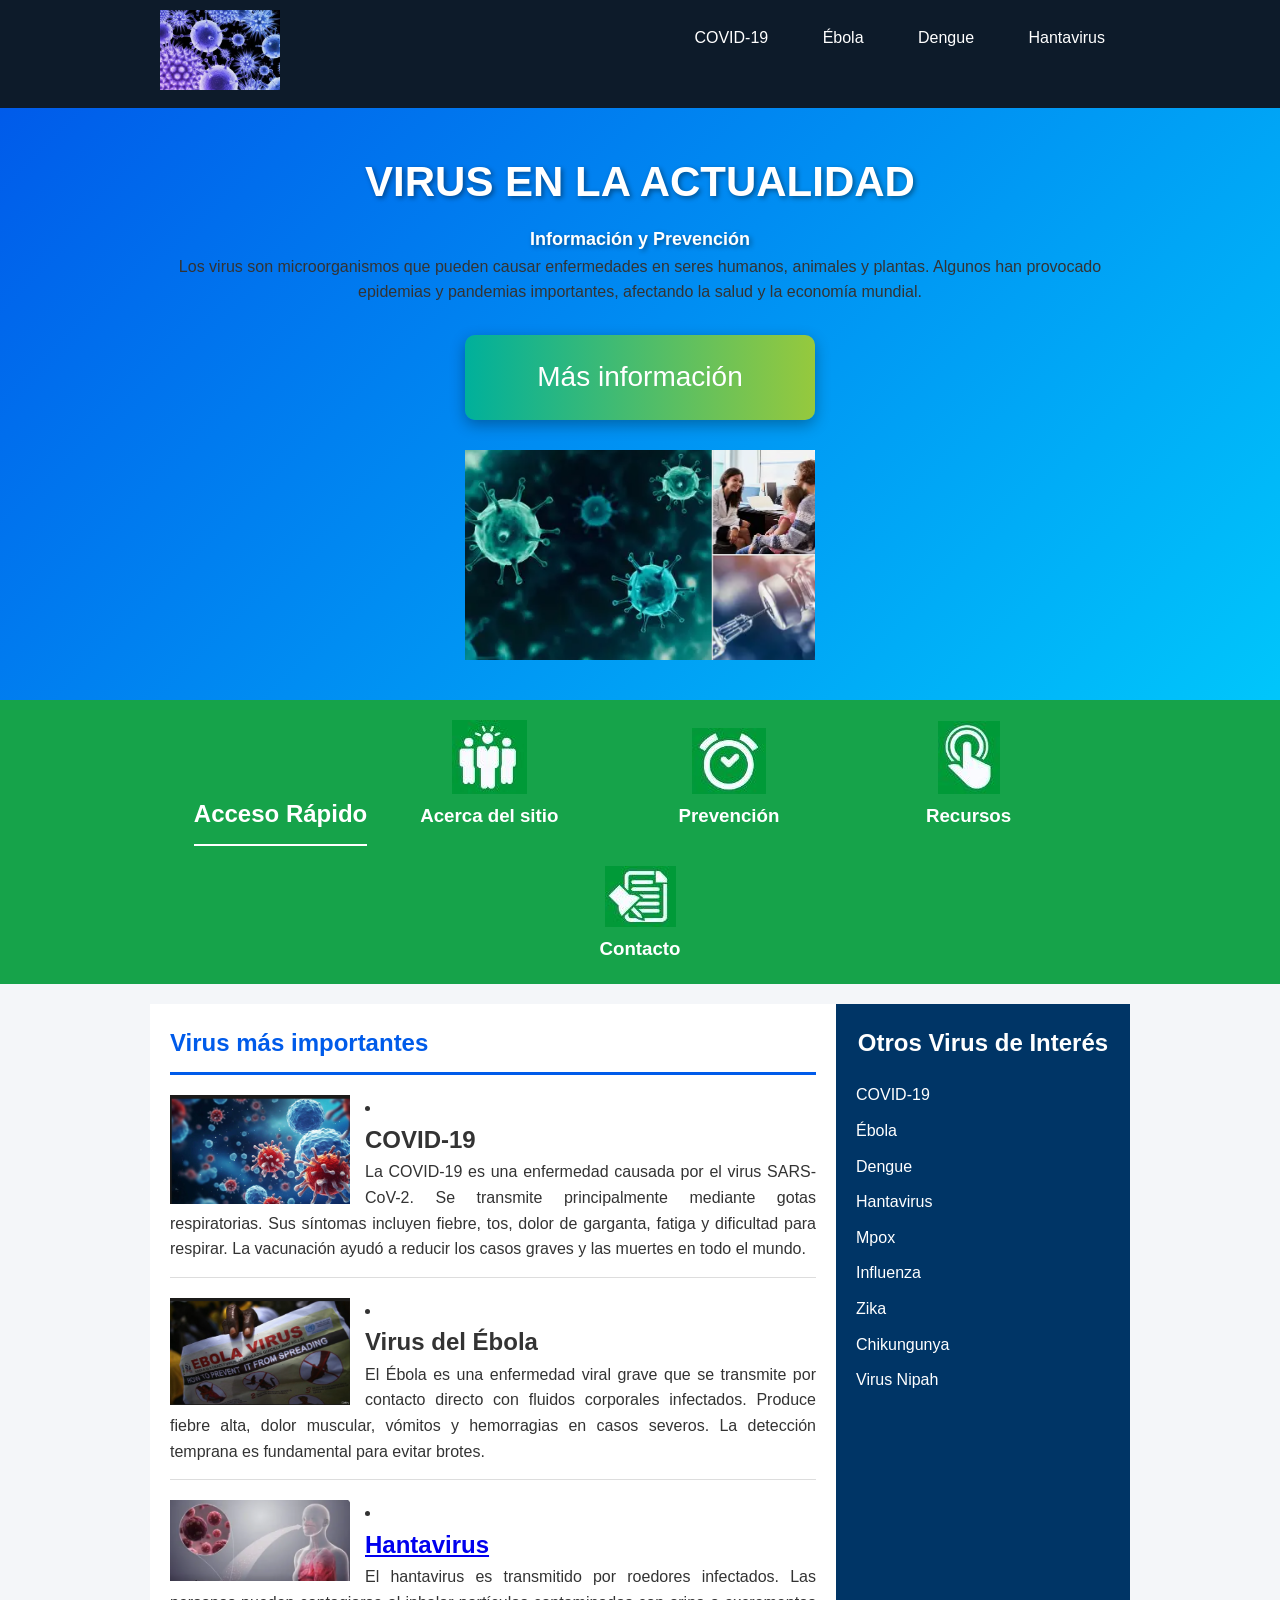
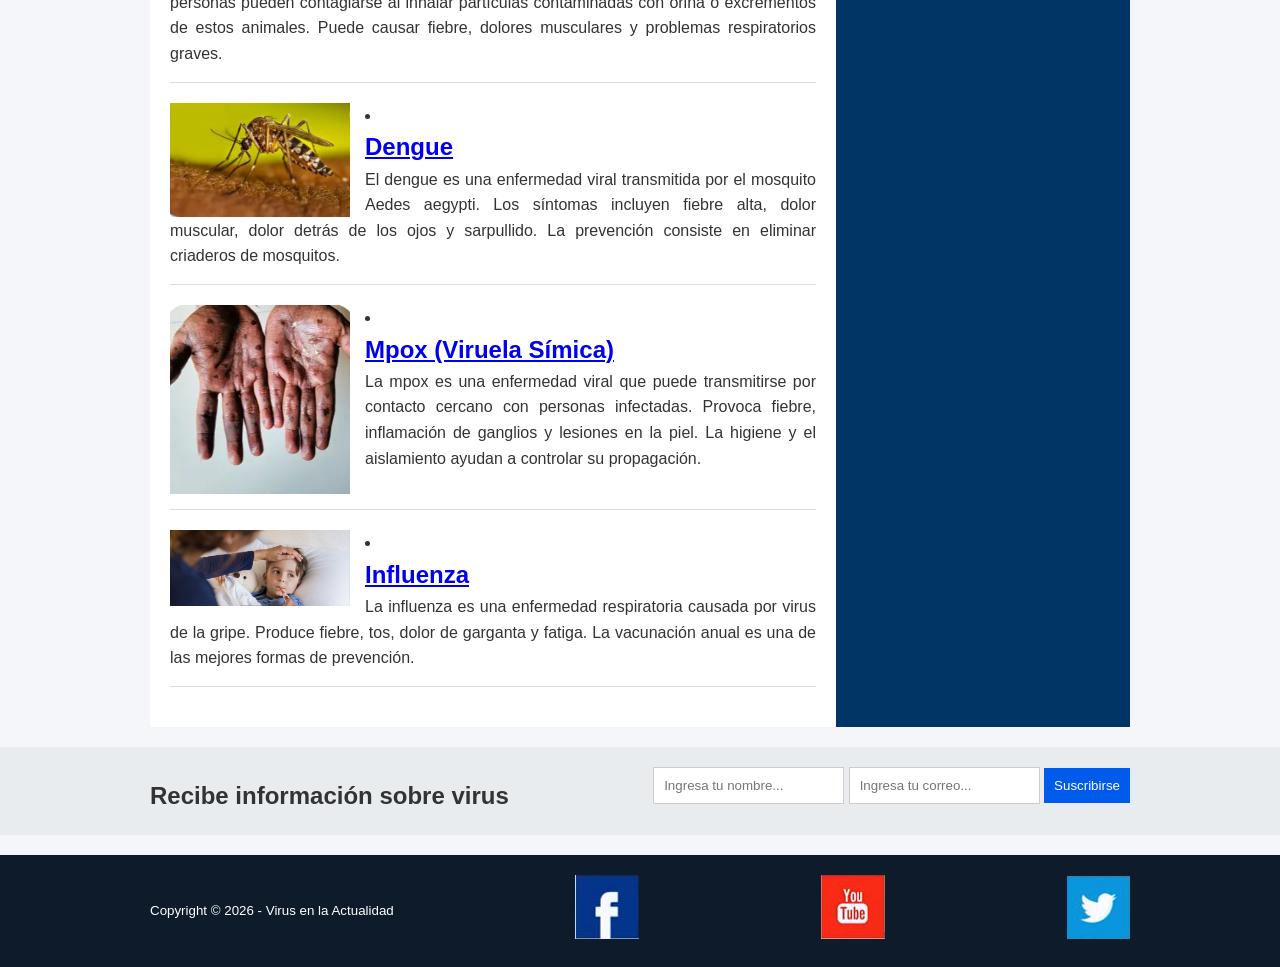
<file: index.html>
<!DOCTYPE html>
<html lang="es">
<head>
<meta charset="UTF-8">
<meta name="viewport" content="width=device-width, initial-scale=1.0">
<title>Virus en la Actualidad</title>
<link rel="stylesheet" href="estil.css">
</head>

<body>

<header class="encabezado">
<div class="contenedor">

<a href="#" class="logo">
<img src="viruss.png" alt="Virus" width="120">
</a>


<nav>
<ul>
<li><a href="https://www.bing.com/ck/a?!&&p=8088e3fd26302b618a4371f8c829cdefe74ec4a25e5c1a34352c45a4f278e9b9JmltdHM9MTc4MTkxMzYwMA&ptn=3&ver=2&hsh=4&fclid=2a15d539-ee4e-61a8-2cea-c01eef7c60af&psq=covid-19&u=a1aHR0cHM6Ly93d3cubWF5b2NsaW5pYy5vcmcvZXMvZGlzZWFzZXMtY29uZGl0aW9ucy9jb3JvbmF2aXJ1cy9zeW1wdG9tcy1jYXVzZXMvc3ljLTIwNDc5OTYz">COVID-19</a></li>
<li><a href="https://www.bing.com/ck/a?!&&p=b8801605aeb60d02ddc36e6dda9c9af14cb574bf9936cf6f9daf0dab39417d1cJmltdHM9MTc4MTkxMzYwMA&ptn=3&ver=2&hsh=4&fclid=2a15d539-ee4e-61a8-2cea-c01eef7c60af&psq=%c3%89bola&u=a1aHR0cHM6Ly91bmFtZ2xvYmFsLnVuYW0ubXgvZ2xvYmFsX3JldmlzdGEvZWJvbGEtcXVlLWVzLXRyYW5zbWlzaW9uLWJyb3RlLXJkYy8">Ébola</a></li>
<li><a href="https://www.bing.com/ck/a?!&&p=613de1f64ad83415f13c2f3c45b15a337dd0c11873d47c73e52eed023ac76e7bJmltdHM9MTc4MTkxMzYwMA&ptn=3&ver=2&hsh=4&fclid=2a15d539-ee4e-61a8-2cea-c01eef7c60af&psq=Dengue&u=a1aHR0cHM6Ly93d3cuaW1zcy5nb2IubXgvc2FsdWQtZW4tbGluZWEvZGVuZ3Vl">Dengue</a></li>
<li><a href="https://www.bing.com/ck/a?!&&p=617dfa1fc1cedbffe3a6c5efe91ef09f576ca8479c7de5b5a6b8d64e42c54484JmltdHM9MTc4MTkxMzYwMA&ptn=3&ver=2&hsh=4&fclid=2a15d539-ee4e-61a8-2cea-c01eef7c60af&psq=Hantavirus&u=a1aHR0cHM6Ly9oYW50YXZpcnVzbWFwLmNvbS8">Hantavirus</a></li>
</ul>
</nav>

</div>
</header>
<div class="presentacion">
<div class="contenedor">

<div class="introduccion-presentacion">
<h1>VIRUS EN LA ACTUALIDAD<br><span>Información y Prevención</span></h1>

<p>
Los virus son microorganismos que pueden causar enfermedades en seres humanos,
animales y plantas. Algunos han provocado epidemias y pandemias importantes,
afectando la salud y la economía mundial.
</p>

<a href="anteproyecto1.html" class="aprender-mas">
Más información
</a>

</div>

<img src="virus.png" alt="Virus" width="350">

</div>
</div>

<section class="acceso-rapido">

<div class="contenedor">

<h2>Acceso Rápido</h2>

<figure>
                     <a href="#"><img src="imagen/icono1.JPG" alt="Nosotros"></a>
                    <figcaption><h3><a href="Acerca del sitio.html">Acerca del sitio</a></h3></figcaption>
                </figure>
                <figure>
                    <a href="#"><img src="imagen/icono2.JPG" alt="Servicio"></a>
                    <figcaption><h3><a href="Prevención.html">Prevención</a></h3></figcaption>
                </figure>
                <figure>
                    <a href="#"><img src="imagen/icono3.JPG" alt="Ubicanos"></a>
                    <figcaption><h3><a href="Recursos.html">Recursos</a></h3></figcaption>
                </figure>
                <figure>
                    <a href="#"><img src="imagen/icono4.JPG" alt="Contactanos"></a>
                    <figcaption><h3><a href="Contacto.html">Contacto</a></h3></figcaption>
                </figure>
                </ul>
        </div>
    </section>  
<div class="bloque-contenido">

<div class="contenedor">

<main class="articulos">

<h2>Virus más importantes</h2>

<article>

<img src="covid.png" alt="COVID-19" width="200">

<li><a href="https://coronavirus.onu.org.mx/coronavirus/acerca-del-virus"><h1>COVID-19</a></li></h1>

<p>
La COVID-19 es una enfermedad causada por el virus SARS-CoV-2.
Se transmite principalmente mediante gotas respiratorias.
Sus síntomas incluyen fiebre, tos, dolor de garganta,
fatiga y dificultad para respirar. La vacunación ayudó a reducir
los casos graves y las muertes en todo el mundo.
</p>

</article>

<article>

<img src="ebola.png" alt="Ébola" width="200">

<li><a href="https://www.bing.com/ck/a?!&&p=08e85123208a17f2c3b0379598f9537868cf79326a3cc9b6c65a97b20eec8429JmltdHM9MTc4MTkxMzYwMA&ptn=3&ver=2&hsh=4&fclid=2a15d539-ee4e-61a8-2cea-c01eef7c60af&psq=%c3%89bola&u=a1aHR0cHM6Ly93d3cud2hvLmludC9lcy9uZXdzLXJvb20vZmFjdC1zaGVldHMvZGV0YWlsL2Vib2xhLWRpc2Vhc2U"><h1>Virus del Ébola</a></li></h1>

<p>
El Ébola es una enfermedad viral grave que se transmite por contacto
directo con fluidos corporales infectados. Produce fiebre alta,
dolor muscular, vómitos y hemorragias en casos severos.
La detección temprana es fundamental para evitar brotes.
</p>

</article>

<article>

<img src="hantavirus.png" alt="Hantavirus" width="300">

<li><a href="https://www.bing.com/ck/a?!&&p=5f7cc29bcc823e5db4ca0beb638b256f4b17177b706b77f1007e412bdd6699fcJmltdHM9MTc4MTkxMzYwMA&ptn=3&ver=2&hsh=4&fclid=2a15d539-ee4e-61a8-2cea-c01eef7c60af&psq=Hantavirus&u=a1aHR0cHM6Ly93d3cuY2RjLmdvdi9oYW50YXZpcnVzL2VzL2Fib3V0L3NvYnJlLWVsLWhhbnRhdmlydXMuaHRtbA"><h1>Hantavirus</h1></a></li>

<p>
El hantavirus es transmitido por roedores infectados.
Las personas pueden contagiarse al inhalar partículas contaminadas
con orina o excrementos de estos animales.
Puede causar fiebre, dolores musculares y problemas respiratorios graves.
</p>

</article>

<article>

<img src="dengue.png" alt="Dengue" width="300">

<li><a href="https://www.bing.com/ck/a?!&&p=9e12b736009599c455ff238015ff511659f514eae9f5d7434d06a8574b0aaf9cJmltdHM9MTc4MTkxMzYwMA&ptn=3&ver=2&hsh=4&fclid=2a15d539-ee4e-61a8-2cea-c01eef7c60af&psq=Dengue&u=a1aHR0cHM6Ly93d3cud2hvLmludC9lcy9uZXdzLXJvb20vZmFjdC1zaGVldHMvZGV0YWlsL2Rlbmd1ZS1hbmQtc2V2ZXJlLWRlbmd1ZQ"><h1>Dengue</h1></a></li>

<p>
El dengue es una enfermedad viral transmitida por el mosquito
Aedes aegypti. Los síntomas incluyen fiebre alta,
dolor muscular, dolor detrás de los ojos y sarpullido.
La prevención consiste en eliminar criaderos de mosquitos.
</p>

</article>

<article>

<img src="mpox.png" alt="Mpox" width="200">

<li><a href="https://www.bing.com/ck/a?!&&p=7352bfc5c74ef43f81c7f2d03465a277a0c517920f272734f977e028537d4690JmltdHM9MTc4MTkxMzYwMA&ptn=3&ver=2&hsh=4&fclid=2a15d539-ee4e-61a8-2cea-c01eef7c60af&psq=Mpox&u=a1aHR0cHM6Ly93d3cud2hvLmludC9lcy9uZXdzLXJvb20vZmFjdC1zaGVldHMvZGV0YWlsL21wb3g"><h1>Mpox (Viruela Símica)</h1></a></li>

<p>
La mpox es una enfermedad viral que puede transmitirse por
contacto cercano con personas infectadas.
Provoca fiebre, inflamación de ganglios y lesiones en la piel.
La higiene y el aislamiento ayudan a controlar su propagación.
</p>

</article>

<article>

<img src="influenza.png" alt="Influenza" width="300">

<li><a href="https://www.bing.com/ck/a?!&&p=5113dee417f79f431041afbc929b39a341dda16506631aff0552a198eb07ed98JmltdHM9MTc4MTkxMzYwMA&ptn=3&ver=2&hsh=4&fclid=2a15d539-ee4e-61a8-2cea-c01eef7c60af&psq=Influenza&u=a1aHR0cHM6Ly93d3cubWF5b2NsaW5pYy5vcmcvZXMvZGlzZWFzZXMtY29uZGl0aW9ucy9mbHUvc3ltcHRvbXMtY2F1c2VzL3N5Yy0yMDM1MTcxOQ"><h1>Influenza</h1></a></li>

<p>
La influenza es una enfermedad respiratoria causada por virus
de la gripe. Produce fiebre, tos, dolor de garganta y fatiga.
La vacunación anual es una de las mejores formas de prevención.
</p>

</article>






</main>

<aside class="complementario">

<h2>Otros Virus de Interés</h2>

<ul>
<li><a href="https://coronavirus.onu.org.mx/coronavirus/acerca-del-virus">COVID-19</a></li>
<li><a href="https://www.bing.com/ck/a?!&&p=08e85123208a17f2c3b0379598f9537868cf79326a3cc9b6c65a97b20eec8429JmltdHM9MTc4MTkxMzYwMA&ptn=3&ver=2&hsh=4&fclid=2a15d539-ee4e-61a8-2cea-c01eef7c60af&psq=%c3%89bola&u=a1aHR0cHM6Ly93d3cud2hvLmludC9lcy9uZXdzLXJvb20vZmFjdC1zaGVldHMvZGV0YWlsL2Vib2xhLWRpc2Vhc2U">Ébola</a></li>
<li><a href="https://www.bing.com/ck/a?!&&p=9e12b736009599c455ff238015ff511659f514eae9f5d7434d06a8574b0aaf9cJmltdHM9MTc4MTkxMzYwMA&ptn=3&ver=2&hsh=4&fclid=2a15d539-ee4e-61a8-2cea-c01eef7c60af&psq=Dengue&u=a1aHR0cHM6Ly93d3cud2hvLmludC9lcy9uZXdzLXJvb20vZmFjdC1zaGVldHMvZGV0YWlsL2Rlbmd1ZS1hbmQtc2V2ZXJlLWRlbmd1ZQ">Dengue</a></li>
<li><a href="https://www.bing.com/ck/a?!&&p=5f7cc29bcc823e5db4ca0beb638b256f4b17177b706b77f1007e412bdd6699fcJmltdHM9MTc4MTkxMzYwMA&ptn=3&ver=2&hsh=4&fclid=2a15d539-ee4e-61a8-2cea-c01eef7c60af&psq=Hantavirus&u=a1aHR0cHM6Ly93d3cuY2RjLmdvdi9oYW50YXZpcnVzL2VzL2Fib3V0L3NvYnJlLWVsLWhhbnRhdmlydXMuaHRtbA">Hantavirus</a></li>
<li><a href="https://www.bing.com/ck/a?!&&p=7352bfc5c74ef43f81c7f2d03465a277a0c517920f272734f977e028537d4690JmltdHM9MTc4MTkxMzYwMA&ptn=3&ver=2&hsh=4&fclid=2a15d539-ee4e-61a8-2cea-c01eef7c60af&psq=Mpox&u=a1aHR0cHM6Ly93d3cud2hvLmludC9lcy9uZXdzLXJvb20vZmFjdC1zaGVldHMvZGV0YWlsL21wb3g">Mpox</a></li>
<li><a href="https://www.bing.com/ck/a?!&&p=5113dee417f79f431041afbc929b39a341dda16506631aff0552a198eb07ed98JmltdHM9MTc4MTkxMzYwMA&ptn=3&ver=2&hsh=4&fclid=2a15d539-ee4e-61a8-2cea-c01eef7c60af&psq=Influenza&u=a1aHR0cHM6Ly93d3cubWF5b2NsaW5pYy5vcmcvZXMvZGlzZWFzZXMtY29uZGl0aW9ucy9mbHUvc3ltcHRvbXMtY2F1c2VzL3N5Yy0yMDM1MTcxOQ">Influenza</a></li>
<li><a href="https://www.bing.com/ck/a?!&&p=1daa20f4018fedd961c7405f29c15f6197e7b600e5abcdaf88a882cb2bcedb5cJmltdHM9MTc4MTkxMzYwMA&ptn=3&ver=2&hsh=4&fclid=2a15d539-ee4e-61a8-2cea-c01eef7c60af&psq=Zika&u=a1aHR0cHM6Ly93d3cud2hvLmludC9lcy9uZXdzLXJvb20vZmFjdC1zaGVldHMvZGV0YWlsL3ppa2EtdmlydXM">Zika</a></li>
<li><a href="https://www.bing.com/ck/a?!&&p=ad3f4e883d758ebd6774cbf3efd996002b14212c4f59ab68ae8babac08303181JmltdHM9MTc4MTkxMzYwMA&ptn=3&ver=2&hsh=4&fclid=2a15d539-ee4e-61a8-2cea-c01eef7c60af&psq=Chikungunya&u=a1aHR0cHM6Ly93d3cuZ29iLm14L3NhbHVkL2FydGljdWxvcy90b2RvLXNvYnJlLWZpZWJyZS1jaGlrdW5ndW55YQ">Chikungunya</a></li>
<li><a href="https://www.bing.com/ck/a?!&&p=16096ea0c3135d09c52491971f4f9fad7022aa91ecc2b3bc07928d7e3c83456dJmltdHM9MTc4MTkxMzYwMA&ptn=3&ver=2&hsh=4&fclid=2a15d539-ee4e-61a8-2cea-c01eef7c60af&psq=Virus+Nipah&u=a1aHR0cHM6Ly93d3cud2hvLmludC9lcy9uZXdzLXJvb20vZmFjdC1zaGVldHMvZGV0YWlsL25pcGFoLXZpcnVz">Virus Nipah</a></li>

</ul>

</aside>

</div>

</div>

<section class="suscripcion">

<div class="contenedor">

<h2>Recibe información sobre virus</h2>

<form
  action="https://formspree.io/f/meebgnyk"
  method="POST">

<input type="text" name="nombre" placeholder="Ingresa tu nombre..." required>

<input type="email"name="email" placeholder="Ingresa tu correo..." required>

<input type="submit" name="valor" value="Suscribirse">

</form>

</div>

</section>

<footer class="piedepagina">

<div class="contenedor">

<small>
Copyright © 2026 - Virus en la Actualidad
</small>
 <a href="https://www.facebook.com/share/1BMdpPkEVo" title="FaceBook"><img src="imagen/face.jpg" alt="facebook"></a>
    <a href="https://youtube.com/@antraxfreefire9516?si=t1pqMndiA2WCyKS3" title="Youtube"><img src="imagen/you.jpg" alt="youtube"></a>
    <a href="https://www.threads.com/@kevinv_vr" title="twitter"><img src="imagen/twit.jpg" alt="twitter"></a>
</div>

</footer>

</body>
</html>
</file>
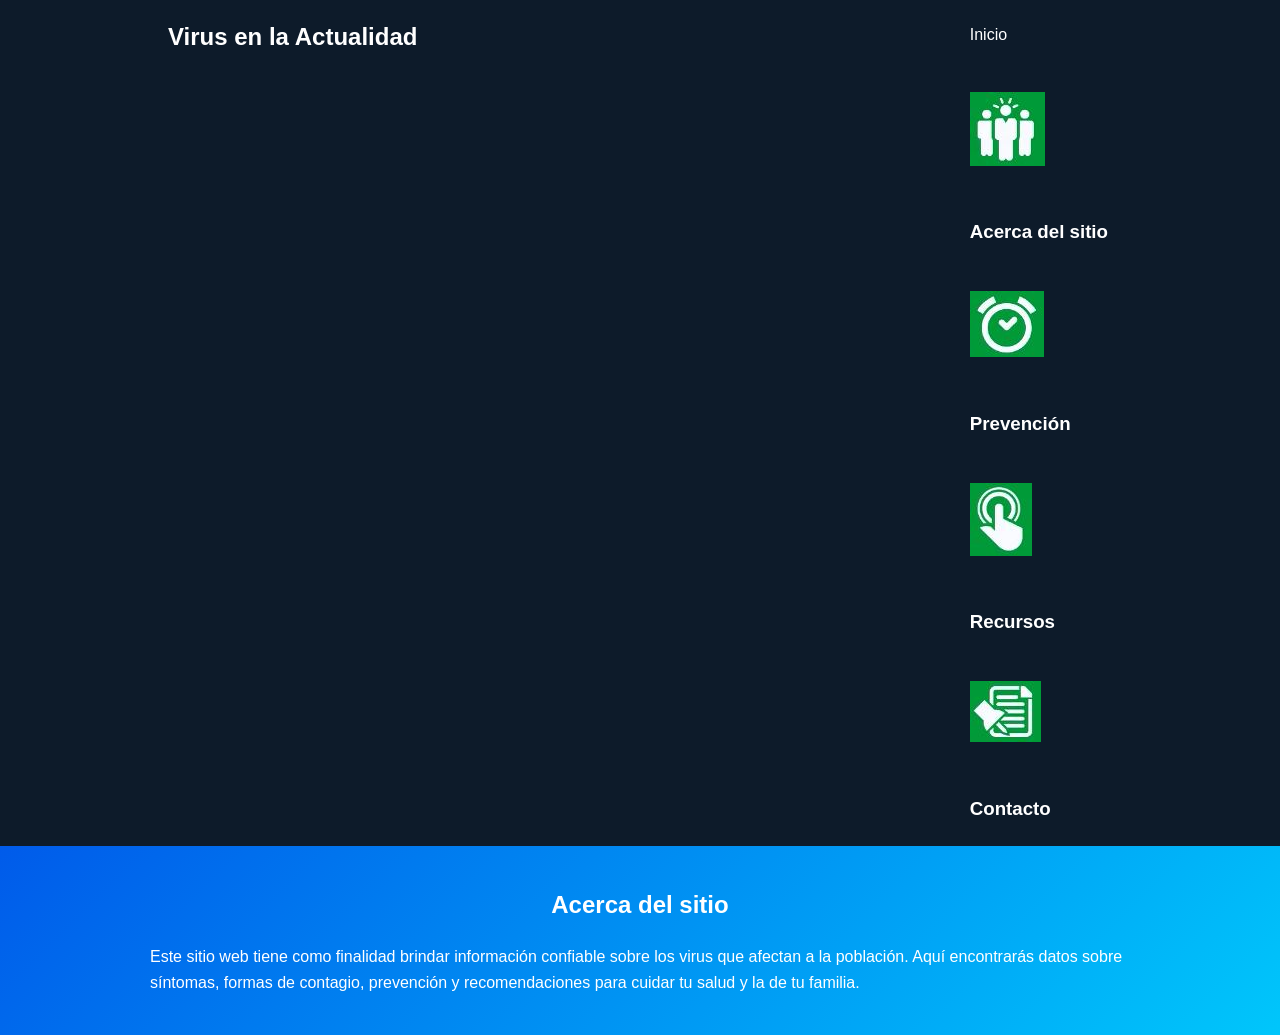
<file: Acerca del sitio.html>
<!DOCTYPE html>
<html lang="es">
<head>
<meta charset="UTF-8">
<title>Acerca del sitio</title>
<link rel="stylesheet" href="estill.css">
</head>

<body>

<header class="encabezado">
<div class="contenedor">

<div class="logo">
<h2 style="color:white;">Virus en la Actualidad</h2>
</div>

<nav>
<figure>
  <ul>
                   <li><a href="index.html">Inicio</a></li>
                    <a href="#"><img src="imagen/icono1.JPG" alt="Nosotros"></a>
                    <figcaption><h3><a href="Acerca del sitio.html">Acerca del sitio</a></h3></figcaption>
                </figure>
                <figure>
                    <a href="#"><img src="imagen/icono2.JPG" alt="Servicio"></a>
                    <figcaption><h3><a href="Prevención.html">Prevención</a></h3></figcaption>
                </figure>
                <figure>
                    <a href="#"><img src="imagen/icono3.JPG" alt="Ubicanos"></a>
                    <figcaption><h3><a href="Recursos.html">Recursos</a></h3></figcaption>
                </figure>
                <figure>
                    <a href="#"><img src="imagen/icono4.JPG" alt="Contactanos"></a>
                    <figcaption><h3><a href="Contacto.html">Contacto</a></h3></figcaption>
                </figure>
                </ul>
</nav>

</div>
</header>

<section class="presentacion">
<div class="contenedor">

<h1>Acerca del sitio</h1>

<p>
Este sitio web tiene como finalidad brindar información confiable sobre los virus que afectan a la población. Aquí encontrarás datos sobre síntomas, formas de contagio, prevención y recomendaciones para cuidar tu salud y la de tu familia.
</p>

</div>
</section>

</body>
</html>
</file>
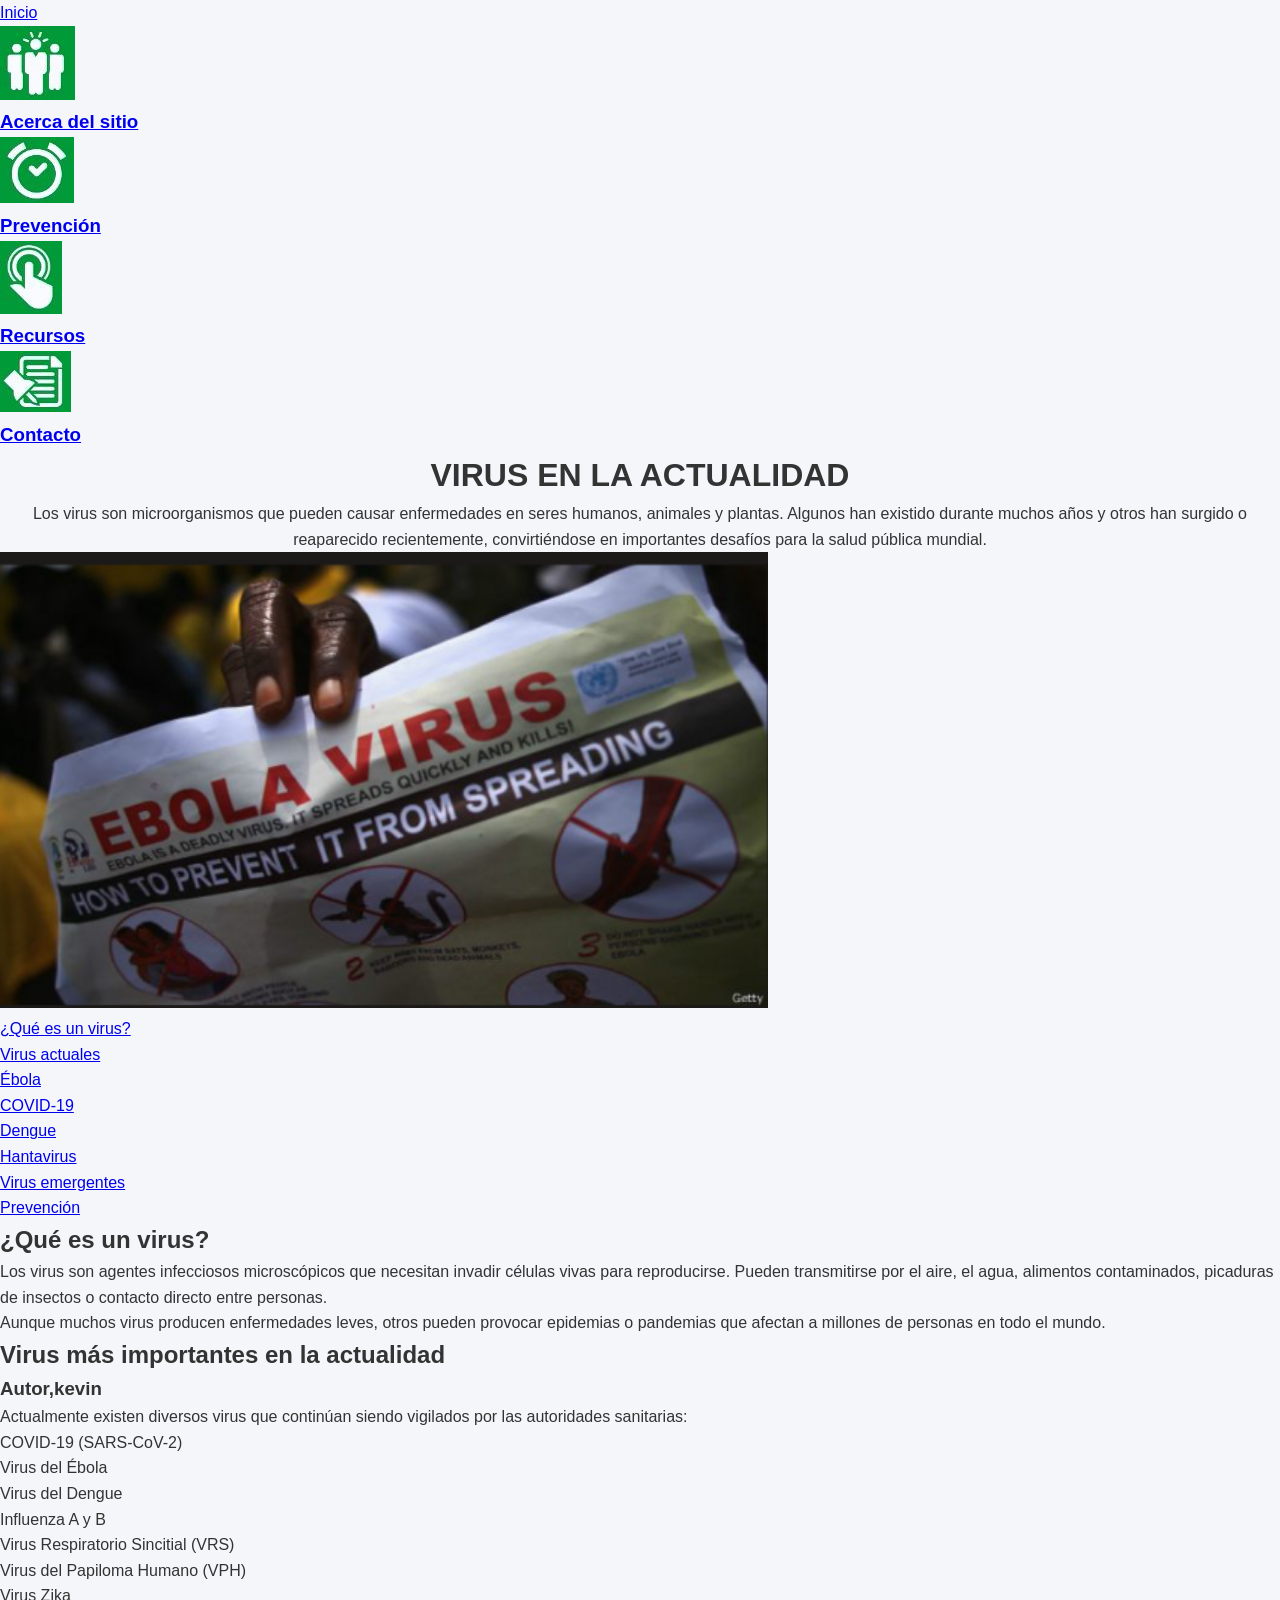
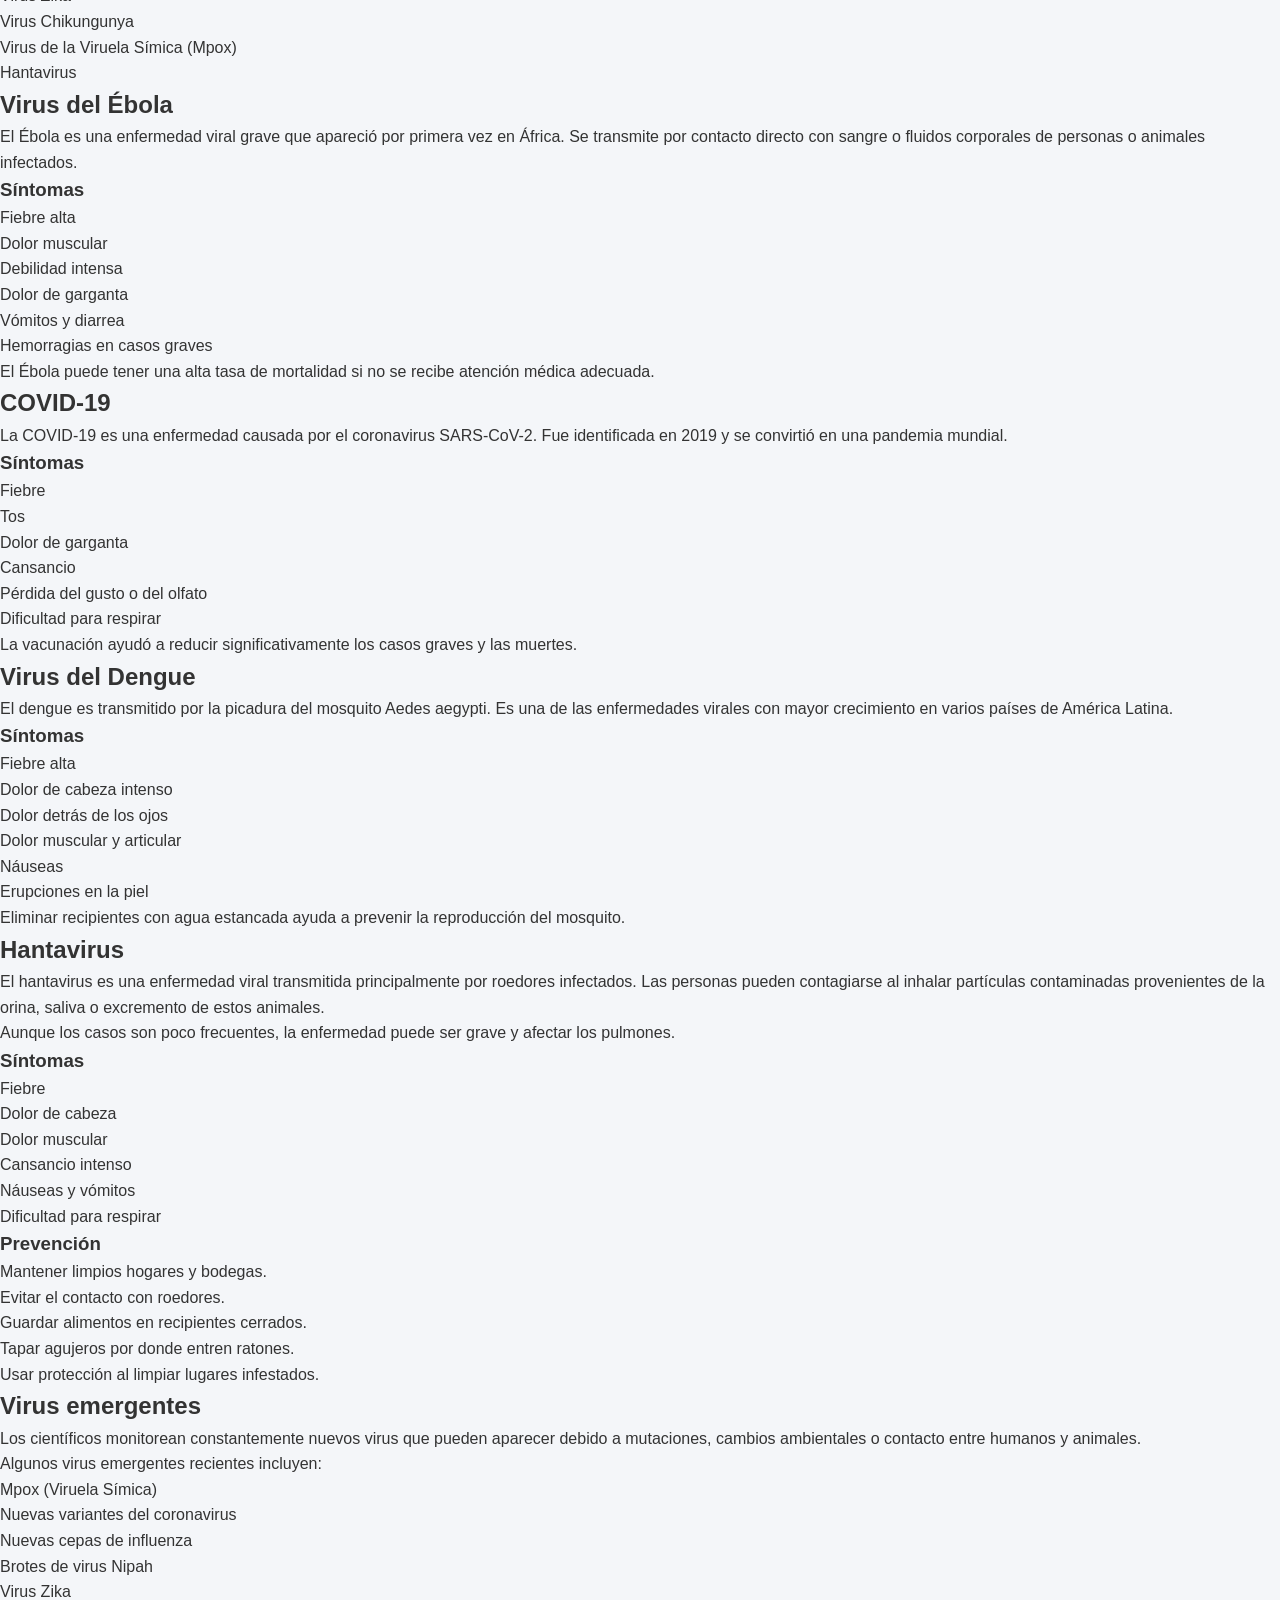
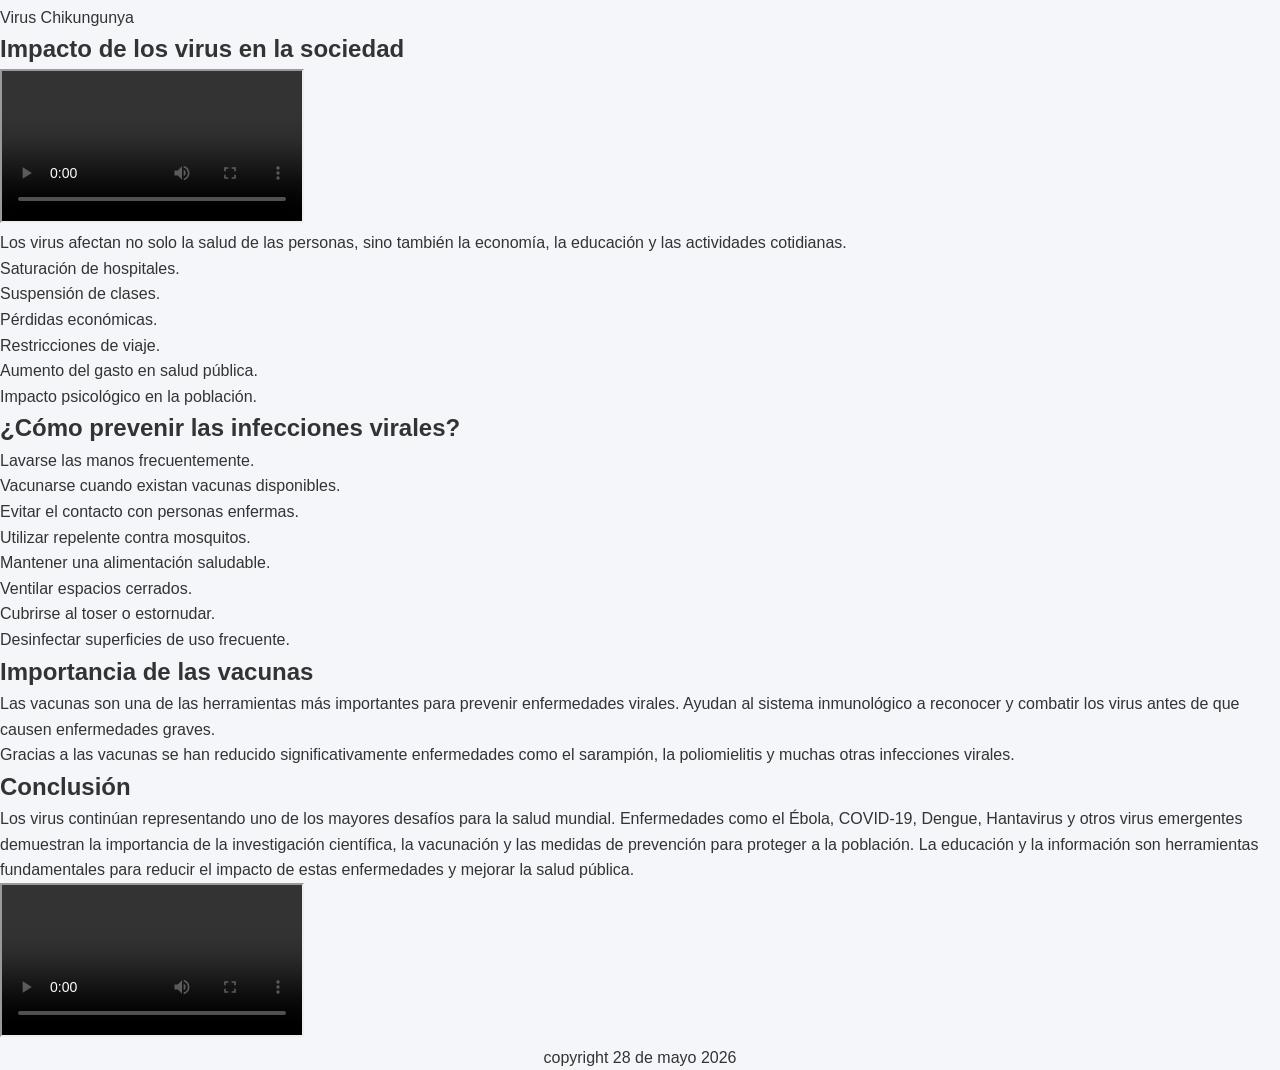
<file: anteproyecto1.html>
<!DOCTYPE html>
<html lang="es">
<head>
<meta charset="UTF-8">
<title>Más información</title>
<link rel="stylesheet" href="estill.css">
</head>

<body bgcolor="lightblue" text="black">
     

<header>
<nav>
<figure>
  <ul>
                   <li><a href="index.html">Inicio</a></li>
                    <a href="#"><img src="imagen/icono1.JPG" alt="Nosotros"></a>
                    <figcaption><h3><a href="Acerca del sitio.html">Acerca del sitio</a></h3></figcaption>
                </figure>
                <figure>
                    <a href="#"><img src="imagen/icono2.JPG" alt="Servicio"></a>
                    <figcaption><h3><a href="Prevención.html">Prevención</a></h3></figcaption>
                </figure>
                <figure>
                    <a href="#"><img src="imagen/icono3.JPG" alt="Ubicanos"></a>
                    <figcaption><h3><a href="Recursos.html">Recursos</a></h3></figcaption>
                </figure>
                <figure>
                    <a href="#"><img src="imagen/icono4.JPG" alt="Contactanos"></a>
                    <figcaption><h3><a href="Contacto.html">Contacto</a></h3></figcaption>
                </figure>
                </ul>
</nav>
<h1 align="center">VIRUS EN LA ACTUALIDAD</h1>

<p align="center">
Los virus son microorganismos que pueden causar enfermedades en seres humanos,
animales y plantas. Algunos han existido durante muchos años y otros han surgido
o reaparecido recientemente, convirtiéndose en importantes desafíos para la salud pública mundial.
</p>
<img src="ebola.png"
width="60%">
</header>

<nav>
<ul>
<li><a href="#quees">¿Qué es un virus?</a></li>
<li><a href="#virus">Virus actuales</a></li>
<li><a href="#ebola">Ébola</a></li>
<li><a href="#covid">COVID-19</a></li>
<li><a href="#dengue">Dengue</a></li>
<li><a href="#hantavirus">Hantavirus</a></li>
<li><a href="#emergentes">Virus emergentes</a></li>
<li><a href="#prevencion">Prevención</a></li>
</ul>
</nav>

<main>

<section id="quees">

<h2>¿Qué es un virus?</h2>

<p>
Los virus son agentes infecciosos microscópicos que necesitan invadir células vivas
para reproducirse. Pueden transmitirse por el aire, el agua, alimentos contaminados,
picaduras de insectos o contacto directo entre personas.
</p>

<p>
Aunque muchos virus producen enfermedades leves, otros pueden provocar epidemias o
pandemias que afectan a millones de personas en todo el mundo.
</p>

</section>

<section id="virus">

<h2>Virus más importantes en la actualidad</h2>
<h3>Autor,kevin</h3>

<p>
Actualmente existen diversos virus que continúan siendo vigilados por las autoridades sanitarias:
</p>

<ul>
<li>COVID-19 (SARS-CoV-2)</li>
<li>Virus del Ébola</li>
<li>Virus del Dengue</li>
<li>Influenza A y B</li>
<li>Virus Respiratorio Sincitial (VRS)</li>
<li>Virus del Papiloma Humano (VPH)</li>
<li>Virus Zika</li>
<li>Virus Chikungunya</li>
<li>Virus de la Viruela Símica (Mpox)</li>
<li>Hantavirus</li>
</ul>

</section>

<section id="ebola">

<h2>Virus del Ébola</h2>

<p>
El Ébola es una enfermedad viral grave que apareció por primera vez en África.
Se transmite por contacto directo con sangre o fluidos corporales de personas o animales infectados.
</p>

<h3>Síntomas</h3>

<ul>
<li>Fiebre alta</li>
<li>Dolor muscular</li>
<li>Debilidad intensa</li>
<li>Dolor de garganta</li>
<li>Vómitos y diarrea</li>
<li>Hemorragias en casos graves</li>
</ul>

<p>
El Ébola puede tener una alta tasa de mortalidad si no se recibe atención médica adecuada.
</p>

</section>

<section id="covid">

<h2>COVID-19</h2>

<p>
La COVID-19 es una enfermedad causada por el coronavirus SARS-CoV-2.
Fue identificada en 2019 y se convirtió en una pandemia mundial.
</p>

<h3>Síntomas</h3>

<ul>
<li>Fiebre</li>
<li>Tos</li>
<li>Dolor de garganta</li>
<li>Cansancio</li>
<li>Pérdida del gusto o del olfato</li>
<li>Dificultad para respirar</li>
</ul>

<p>
La vacunación ayudó a reducir significativamente los casos graves y las muertes.
</p>

</section>

<section id="dengue">

<h2>Virus del Dengue</h2>

<p>
El dengue es transmitido por la picadura del mosquito Aedes aegypti.
Es una de las enfermedades virales con mayor crecimiento en varios países de América Latina.
</p>

<h3>Síntomas</h3>

<ul>
<li>Fiebre alta</li>
<li>Dolor de cabeza intenso</li>
<li>Dolor detrás de los ojos</li>
<li>Dolor muscular y articular</li>
<li>Náuseas</li>
<li>Erupciones en la piel</li>
</ul>

<p>
Eliminar recipientes con agua estancada ayuda a prevenir la reproducción del mosquito.
</p>

</section>

<section id="hantavirus">

<h2>Hantavirus</h2>

<p>
El hantavirus es una enfermedad viral transmitida principalmente por roedores infectados.
Las personas pueden contagiarse al inhalar partículas contaminadas provenientes de la orina,
saliva o excremento de estos animales.
</p>

<p>
Aunque los casos son poco frecuentes, la enfermedad puede ser grave y afectar los pulmones.
</p>

<h3>Síntomas</h3>

<ul>
<li>Fiebre</li>
<li>Dolor de cabeza</li>
<li>Dolor muscular</li>
<li>Cansancio intenso</li>
<li>Náuseas y vómitos</li>
<li>Dificultad para respirar</li>
</ul>

<h3>Prevención</h3>

<ul>
<li>Mantener limpios hogares y bodegas.</li>
<li>Evitar el contacto con roedores.</li>
<li>Guardar alimentos en recipientes cerrados.</li>
<li>Tapar agujeros por donde entren ratones.</li>
<li>Usar protección al limpiar lugares infestados.</li>
</ul>

</section>

<section id="emergentes">

<h2>Virus emergentes</h2>

<p>
Los científicos monitorean constantemente nuevos virus que pueden aparecer debido a mutaciones,
cambios ambientales o contacto entre humanos y animales.
</p>

<p>
Algunos virus emergentes recientes incluyen:
</p>

<ul>
<li>Mpox (Viruela Símica)</li>
<li>Nuevas variantes del coronavirus</li>
<li>Nuevas cepas de influenza</li>
<li>Brotes de virus Nipah</li>
<li>Virus Zika</li>
<li>Virus Chikungunya</li>
</ul>

</section>

<section>

<h2>Impacto de los virus en la sociedad</h2>
<source src="virus2.mp4" type="video/mp4">
	<iframe 
        src="virus2.mp4"
        title="Video virus2"
        allowfullscreen>
        </iframe>
<p>
Los virus afectan no solo la salud de las personas, sino también la economía,
la educación y las actividades cotidianas.
</p>

<ul>
<li>Saturación de hospitales.</li>
<li>Suspensión de clases.</li>
<li>Pérdidas económicas.</li>
<li>Restricciones de viaje.</li>
<li>Aumento del gasto en salud pública.</li>
<li>Impacto psicológico en la población.</li>
</ul>

</section>

<section id="prevencion">

<h2>¿Cómo prevenir las infecciones virales?</h2>

<ol>
<li>Lavarse las manos frecuentemente.</li>
<li>Vacunarse cuando existan vacunas disponibles.</li>
<li>Evitar el contacto con personas enfermas.</li>
<li>Utilizar repelente contra mosquitos.</li>
<li>Mantener una alimentación saludable.</li>
<li>Ventilar espacios cerrados.</li>
<li>Cubrirse al toser o estornudar.</li>
<li>Desinfectar superficies de uso frecuente.</li>
</ol>

</section>

<section>

<h2>Importancia de las vacunas</h2>

<p>
Las vacunas son una de las herramientas más importantes para prevenir enfermedades virales.
Ayudan al sistema inmunológico a reconocer y combatir los virus antes de que causen
enfermedades graves.
</p>

<p>
Gracias a las vacunas se han reducido significativamente enfermedades como el sarampión,
la poliomielitis y muchas otras infecciones virales.
</p>

</section>

<section>

<h2>Conclusión</h2>

<p>
Los virus continúan representando uno de los mayores desafíos para la salud mundial.
Enfermedades como el Ébola, COVID-19, Dengue, Hantavirus y otros virus emergentes
demuestran la importancia de la investigación científica, la vacunación y las medidas
de prevención para proteger a la población. La educación y la información son herramientas
fundamentales para reducir el impacto de estas enfermedades y mejorar la salud pública.
</p>

</section>

</main>

<iframe 
        src="virus1.mp4"
        title="Video virus1"
        allowfullscreen>
        </iframe


<footer>
<p align="center">
copyright 28 de mayo 2026
</p>
</footer>
</body>
</html>
</file>
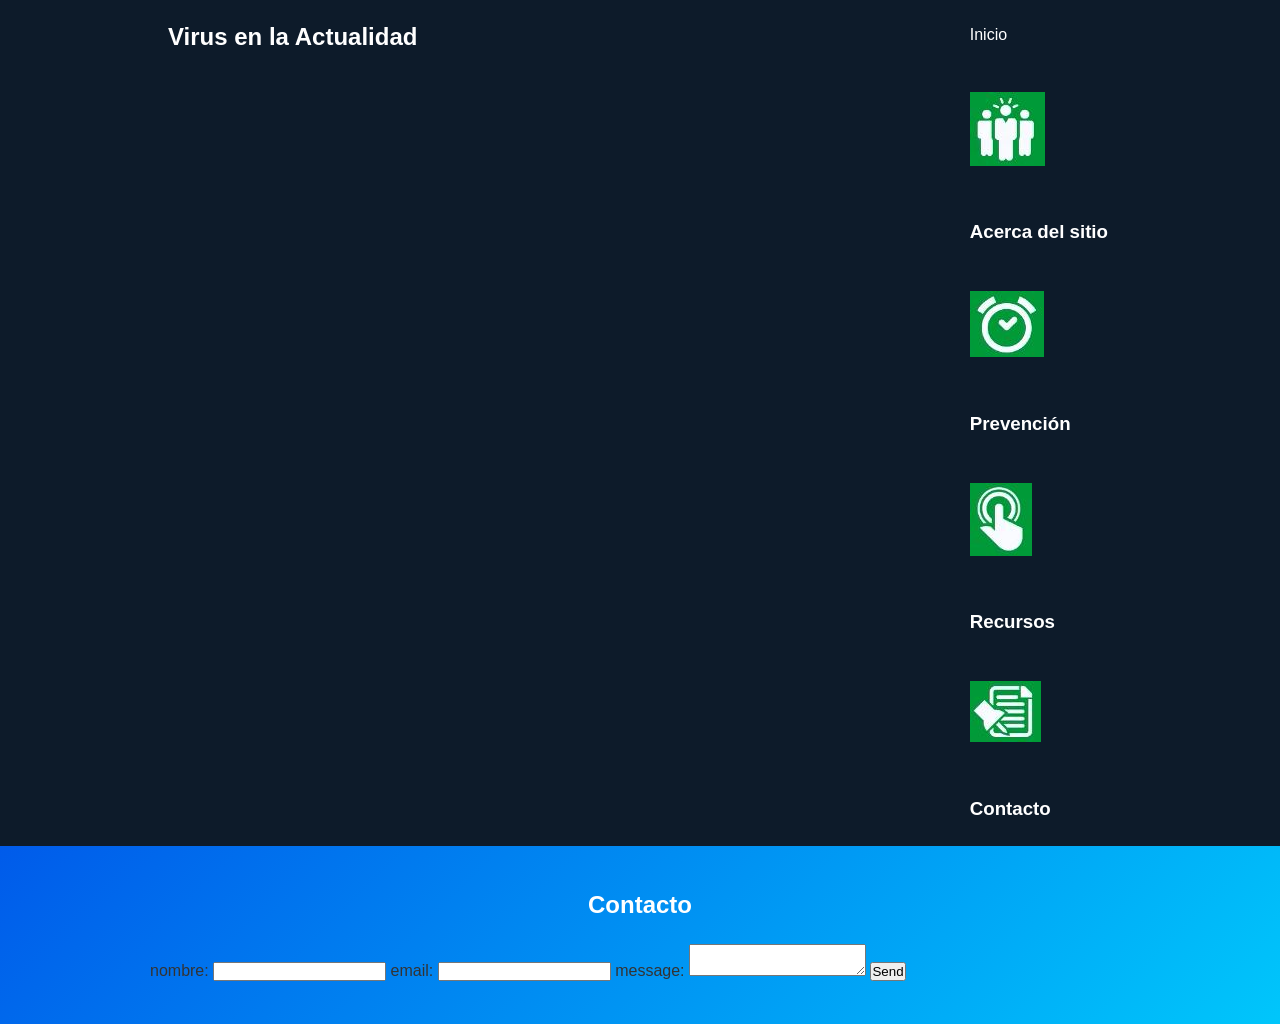
<file: Contacto.html>
<!DOCTYPE html>
<html lang="es">
<head>
<meta charset="UTF-8">
<title>Contacto</title>
<link rel="stylesheet" href="estill.css">
</head>

<body>

<header class="encabezado">
<div class="contenedor">

<div class="logo">
<h2 style="color:white;">Virus en la Actualidad</h2>
</div>

<nav>
<figure>
  <ul>
                   <li><a href="index.html">Inicio</a></li>
                    <a href="#"><img src="imagen/icono1.JPG" alt="Nosotros"></a>
                    <figcaption><h3><a href="Acerca del sitio.html">Acerca del sitio</a></h3></figcaption>
                </figure>
                <figure>
                    <a href="#"><img src="imagen/icono2.JPG" alt="Servicio"></a>
                    <figcaption><h3><a href="Prevención.html">Prevención</a></h3></figcaption>
                </figure>
                <figure>
                    <a href="#"><img src="imagen/icono3.JPG" alt="Ubicanos"></a>
                    <figcaption><h3><a href="Recursos.html">Recursos</a></h3></figcaption>
                </figure>
                <figure>
                    <a href="#"><img src="imagen/icono4.JPG" alt="Contactanos"></a>
                    <figcaption><h3><a href="Contacto.html">Contacto</a></h3></figcaption>
                </figure>
                </ul>
</nav>

</div>
</header>

<section class="presentacion">
<div class="contenedor">

<h1>Contacto</h1>

<form
  action="https://formspree.io/f/mzdlrwdd"
  method="POST"
> 
  <label>
      nombre:
    <input type="nombre" name="nombre">
  <label>
     email:
    <input type="email" name="email">
  </label>
  <label>
     message:
    <textarea name="message"></textarea>
  </label>
  <!-- your other form fields go here -->
  <button type="submit">Send</button>
</form>

</div>
</section>

</body>
</html>
</file>
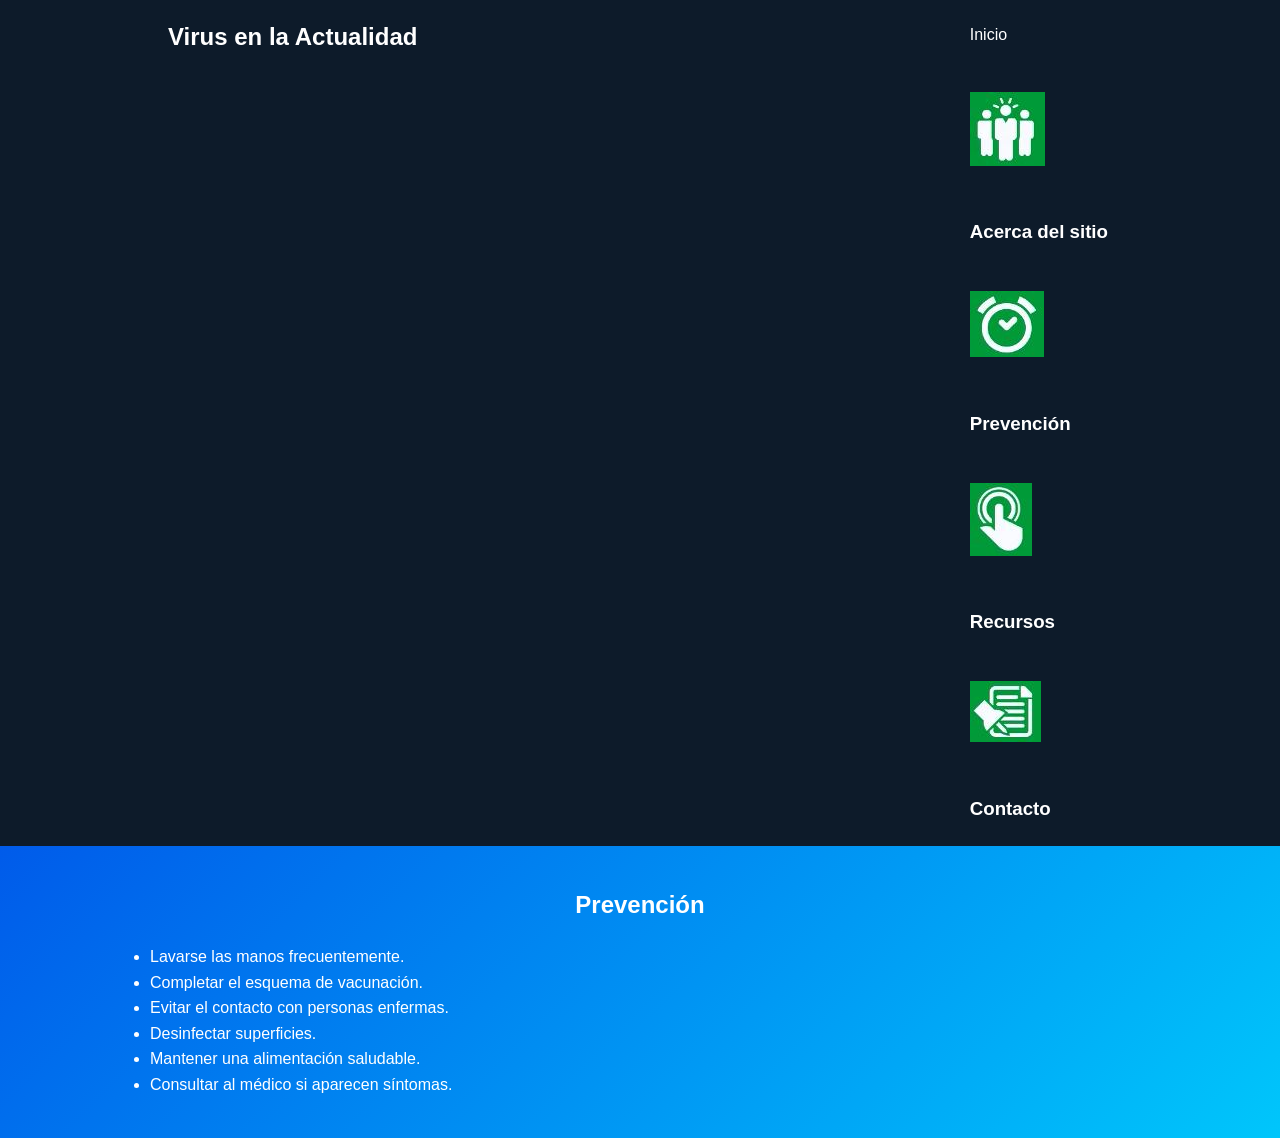
<file: Prevención.html>
<!DOCTYPE html>
<html lang="es">
<head>
<meta charset="UTF-8">
<title>Prevención</title>
<link rel="stylesheet" href="estill.css">
</head>

<body>

<header class="encabezado">
<div class="contenedor">

<div class="logo">
<h2 style="color:white;">Virus en la Actualidad</h2>
</div>

<nav>
<figure>
  <ul>
                   <li><a href="index.html">Inicio</a></li>
                    <a href="#"><img src="imagen/icono1.JPG" alt="Nosotros"></a>
                    <figcaption><h3><a href="Acerca del sitio.html">Acerca del sitio</a></h3></figcaption>
                </figure>
                <figure>
                    <a href="#"><img src="imagen/icono2.JPG" alt="Servicio"></a>
                    <figcaption><h3><a href="Prevención.html">Prevención</a></h3></figcaption>
                </figure>
                <figure>
                    <a href="#"><img src="imagen/icono3.JPG" alt="Ubicanos"></a>
                    <figcaption><h3><a href="Recursos.html">Recursos</a></h3></figcaption>
                </figure>
                <figure>
                    <a href="#"><img src="imagen/icono4.JPG" alt="Contactanos"></a>
                    <figcaption><h3><a href="Contacto.html">Contacto</a></h3></figcaption>
                </figure>
                </ul>
</nav>

</div>
</header>

<section class="presentacion">
<div class="contenedor">

<h1>Prevención</h1>

<ul>
<li>Lavarse las manos frecuentemente.</li>
<li>Completar el esquema de vacunación.</li>
<li>Evitar el contacto con personas enfermas.</li>
<li>Desinfectar superficies.</li>
<li>Mantener una alimentación saludable.</li>
<li>Consultar al médico si aparecen síntomas.</li>
</ul>

</div>
</section>

</body>
</html>
</file>
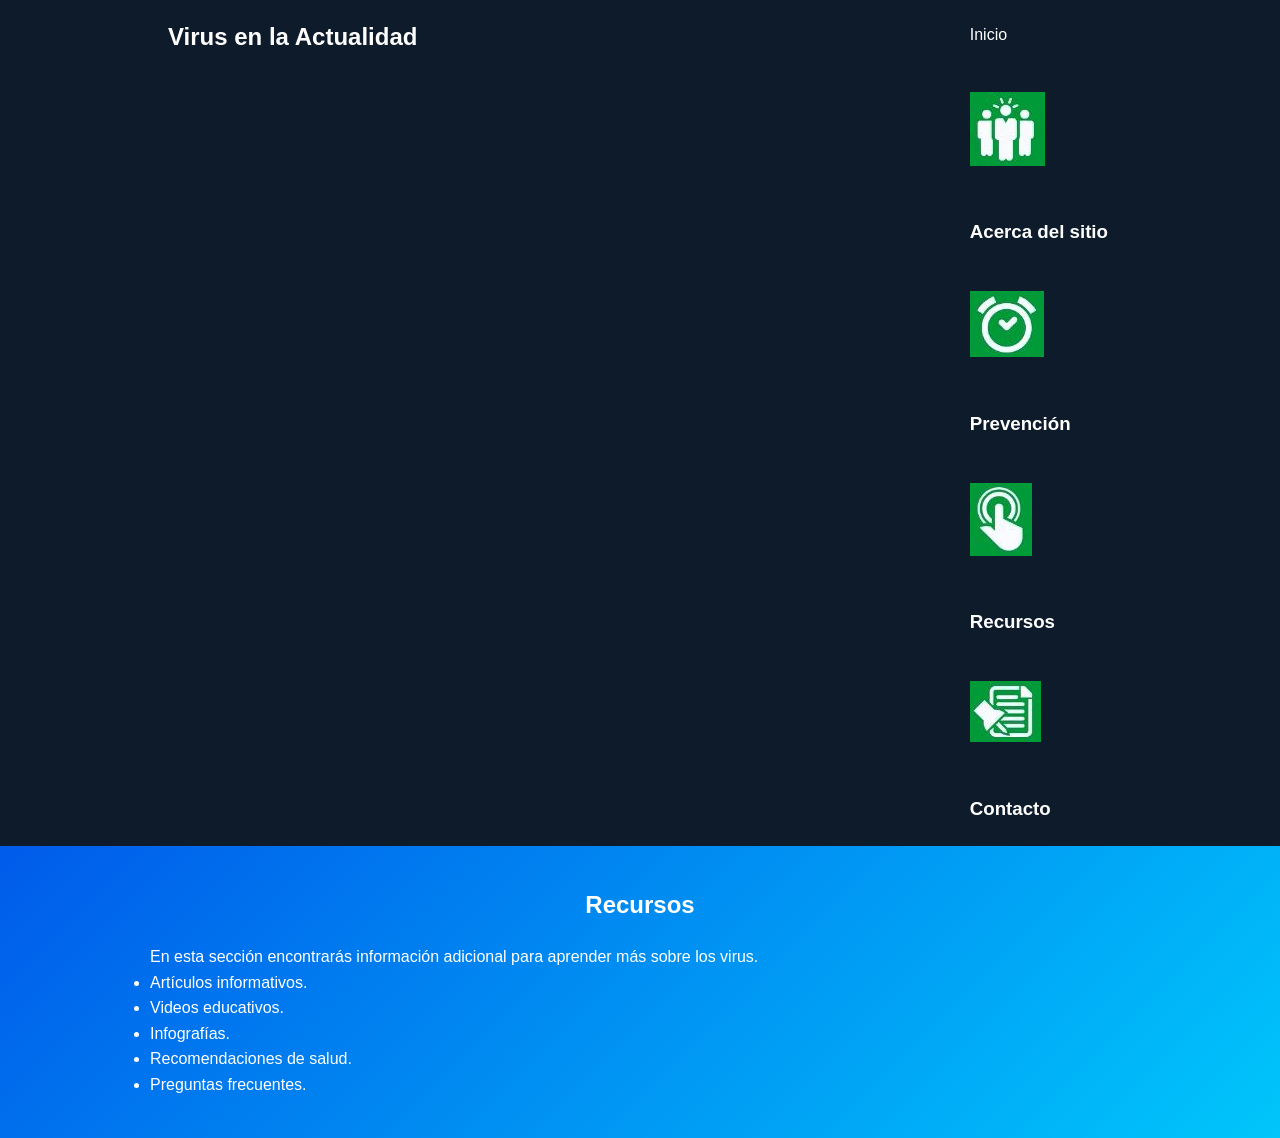
<file: Recursos.html>
<!DOCTYPE html>
<html lang="es">
<head>
<meta charset="UTF-8">
<title>Recursos</title>
<link rel="stylesheet" href="estill.css">
</head>

<body>

<header class="encabezado">
<div class="contenedor">

<div class="logo">
<h2 style="color:white;">Virus en la Actualidad</h2>
</div>

<nav>
<figure>
  <ul>
                   <li><a href="index.html">Inicio</a></li>
                    <a href="#"><img src="imagen/icono1.JPG" alt="Nosotros"></a>
                    <figcaption><h3><a href="Acerca del sitio.html">Acerca del sitio</a></h3></figcaption>
                </figure>
                <figure>
                    <a href="#"><img src="imagen/icono2.JPG" alt="Servicio"></a>
                    <figcaption><h3><a href="Prevención.html">Prevención</a></h3></figcaption>
                </figure>
                <figure>
                    <a href="#"><img src="imagen/icono3.JPG" alt="Ubicanos"></a>
                    <figcaption><h3><a href="Recursos.html">Recursos</a></h3></figcaption>
                </figure>
                <figure>
                    <a href="#"><img src="imagen/icono4.JPG" alt="Contactanos"></a>
                    <figcaption><h3><a href="Contacto.html">Contacto</a></h3></figcaption>
                </figure>
                </ul>
</nav>

</div>
</header>

<section class="presentacion">
<div class="contenedor">

<h1>Recursos</h1>

<p>En esta sección encontrarás información adicional para aprender más sobre los virus.</p>

<ul>
<li>Artículos informativos.</li>
<li>Videos educativos.</li>
<li>Infografías.</li>
<li>Recomendaciones de salud.</li>
<li>Preguntas frecuentes.</li>
</ul>

</div>
</section>

</body>
</html>
</file>
<file: estil.css>
*{
    box-sizing:border-box;
    margin:0;
    padding:0;
}

body{
    font-family:'Segoe UI', Arial, sans-serif;
    font-size:16px;
    line-height:1.6;
    background:#f4f6f9;
    color:#333;
}

.contenedor{
    width:980px;
    margin:auto;
}

/* ENCABEZADO */
.encabezado{
    background:#0d1b2a;
    overflow:hidden;
}

.logo{
    float:left;
    padding:10px;
}

.encabezado nav{
    float:right;
}

.encabezado nav ul{
    list-style:none;
}

.encabezado nav ul li{
    display:inline-block;
}

.encabezado nav ul li a{
    display:block;
    color:white;
    padding:25px;
    text-decoration:none;
    transition:.3s;
}

.encabezado nav ul li a:hover{
    background:#1b263b;
}

/* PRESENTACIÓN */
.presentacion{
    background:linear-gradient(135deg,#005bea,#00c6fb);
    overflow:hidden;
    padding:40px 0;
}

.introduccion-presentacion{
    text-align:center;
}

.introduccion-presentacion h1{
    color:white;
    font-size:42px;
    text-shadow:2px 2px 5px rgba(0,0,0,.4);
}

.introduccion-presentacion h1 span{
    display:block;
    font-size:18px;
    margin-top:10px;
}

.aprender-mas{
    display:block;
    width:350px;
    margin:30px auto;
    padding:20px;
    text-align:center;
    text-decoration:none;
    color:white;
    font-size:28px;
    border-radius:10px;
    background:linear-gradient(to right,#00b09b,#96c93d);
    box-shadow:0 5px 15px rgba(0,0,0,.3);
    transition:.3s;
}

.aprender-mas:hover{
    transform:scale(1.05);
}

.presentacion img{
    display:block;
    margin:auto;
}

/* ACCESO RÁPIDO */
.acceso-rapido{
    background:#16a34a;
    text-align:center;
    padding:20px 0;
}

.acceso-rapido h2{
    color:white;
    margin-bottom:20px;
    border-bottom:2px solid white;
    display:inline-block;
    padding-bottom:10px;
}

.acceso-rapido figure{
    display:inline-block;
    width:24%;
    text-align:center;
}

.acceso-rapido h3 a{
    color:white;
    text-decoration:none;
}

/* CONTENIDO */
.bloque-contenido{
    margin-top:20px;
}

.bloque-contenido .contenedor{
    display:flex;
}

.articulos{
    width:70%;
    background:white;
    padding:20px;
}

.articulos h2{
    color:#005bea;
    margin-bottom:20px;
    border-bottom:3px solid #005bea;
    padding-bottom:10px;
}

.articulos article{
    margin-bottom:20px;
    overflow:hidden;
    border-bottom:1px solid #ddd;
    padding-bottom:15px;
}

.articulos img{
    float:left;
    margin-right:15px;
    width:180px;
}

.articulos article h1 a{
    color:#333;
    text-decoration:none;
}

.articulos article h1 a:hover{
    color:#005bea;
}

.articulos article p{
    text-align:justify;
}

/* BARRA LATERAL */
.complementario{
    width:30%;
    background:#003566;
    color:white;
    padding:20px;
}

.complementario h2{
    text-align:center;
    margin-bottom:20px;
}

.complementario ul{
    list-style:none;
}

.complementario ul li{
    margin-bottom:10px;
}

.complementario ul li a{
    color:white;
    text-decoration:none;
}

.complementario ul li a:hover{
    color:#ffd60a;
}

/* VIDEO */
video{
    width:100%;
    border-radius:10px;
}

/* SUSCRIPCIÓN */
.suscripcion{
    background:#e9ecef;
    padding:20px;
    margin-top:20px;
    overflow:hidden;
}

.suscripcion h2{
    float:left;
    margin-top:10px;
}

.suscripcion form{
    float:right;
}

.suscripcion input{
    padding:10px;
    border:1px solid #ccc;
}

.suscripcion input[type="submit"]{
    background:#005bea;
    color:white;
    border:none;
    cursor:pointer;
}

.suscripcion input[type="submit"]:hover{
    background:#003f88;
}

/* PIE DE PÁGINA */
.piedepagina{
    background:#0d1b2a;
    padding:20px 0;
    margin-top:20px;
}

.piedepagina .contenedor{
    display:flex;
    justify-content:space-between;
    align-items:center;
}

.piedepagina small{
    color:white;
}

.piedepagina nav ul{
    list-style:none;
}

.piedepagina nav ul li{
    display:inline-block;
    margin-left:15px;
}

.piedepagina nav ul li a{
    color:white;
    text-decoration:none;
}

.piedepagina nav ul li a:hover{
    color:#ffd60a;
}

/* REDES SOCIALES */
.social{
    position:fixed;
    top:30%;
    right:10px;
}

.social a{
    display:block;
    margin-bottom:5px;
    opacity:.8;
}

.social a:hover{
    opacity:1;
}

.social img{
    border-radius:50%;
}
</file>
<file: estill.css>
/* estilo.css - versión base mejorada */
* {
  box-sizing: border-box;
  margin: 0;
  padding: 0;
}
body {
  font: 16px Arial, sans-serif;
  line-height: 1.6;
  background: #f4f6f9;
  color: #333;
}
.contenedor {
  width: 980px;
  margin: auto;
}
.encabezado {
  background: #0d1b2a;
  overflow: hidden;
}
.logo {
  float: left;
  padding: 18px;
  color: #fff;
}
.encabezado nav {
  float: right;
}
.encabezado nav ul {
  list-style: none;
}
.encabezado nav li {
  display: inline-block;
}
.encabezado nav a {
  display: block;
  padding: 22px;
  color: #fff;
  text-decoration: none;
}
.encabezado nav a:hover {
  background: #1b263b;
}
.presentacion {
  background: linear-gradient(135deg, #005bea, #00c6fb);
  padding: 40px 0;
  overflow: hidden;
}
.presentacion h1 {
  color: #fff;
  text-align: center;
  margin-bottom: 20px;
}
.presentacion p,
.presentacion li {
  color: #fff;
}
.aprender-mas {
  display: inline-block;
  background: #28a745;
  color: #fff;
  padding: 15px 25px;
  border-radius: 8px;
  text-decoration: none;
}
.aprender-mas:hover {
  background: #218838;
}
.acceso-rapido {
  background: #16a34a;
  padding: 20px 0;
  text-align: center;
}
.acceso-rapido figure {
  display: inline-block;
  width: 24%;
}
.acceso-rapido a {
  color: #fff;
  text-decoration: none;
}
.bloque-contenido {
  padding: 30px 0;
}
.articulos {
  background: #fff;
  padding: 20px;
}
.articulos h2 {
  color: #005bea;
  margin-bottom: 15px;
}
.articulos article {
  margin-bottom: 20px;
}
.complementario {
  background: #003566;
  color: #fff;
  padding: 20px;
}
.suscripcion {
  background: #eee;
  padding: 20px;
}
.piedepagina {
  background: #0d1b2a;
  color: #fff;
  padding: 20px;
  text-align: center;
}
.social {
  position: fixed;
  right: 10px;
  top: 30%;
}
.social img {
  border-radius: 50%;
}
</file>
